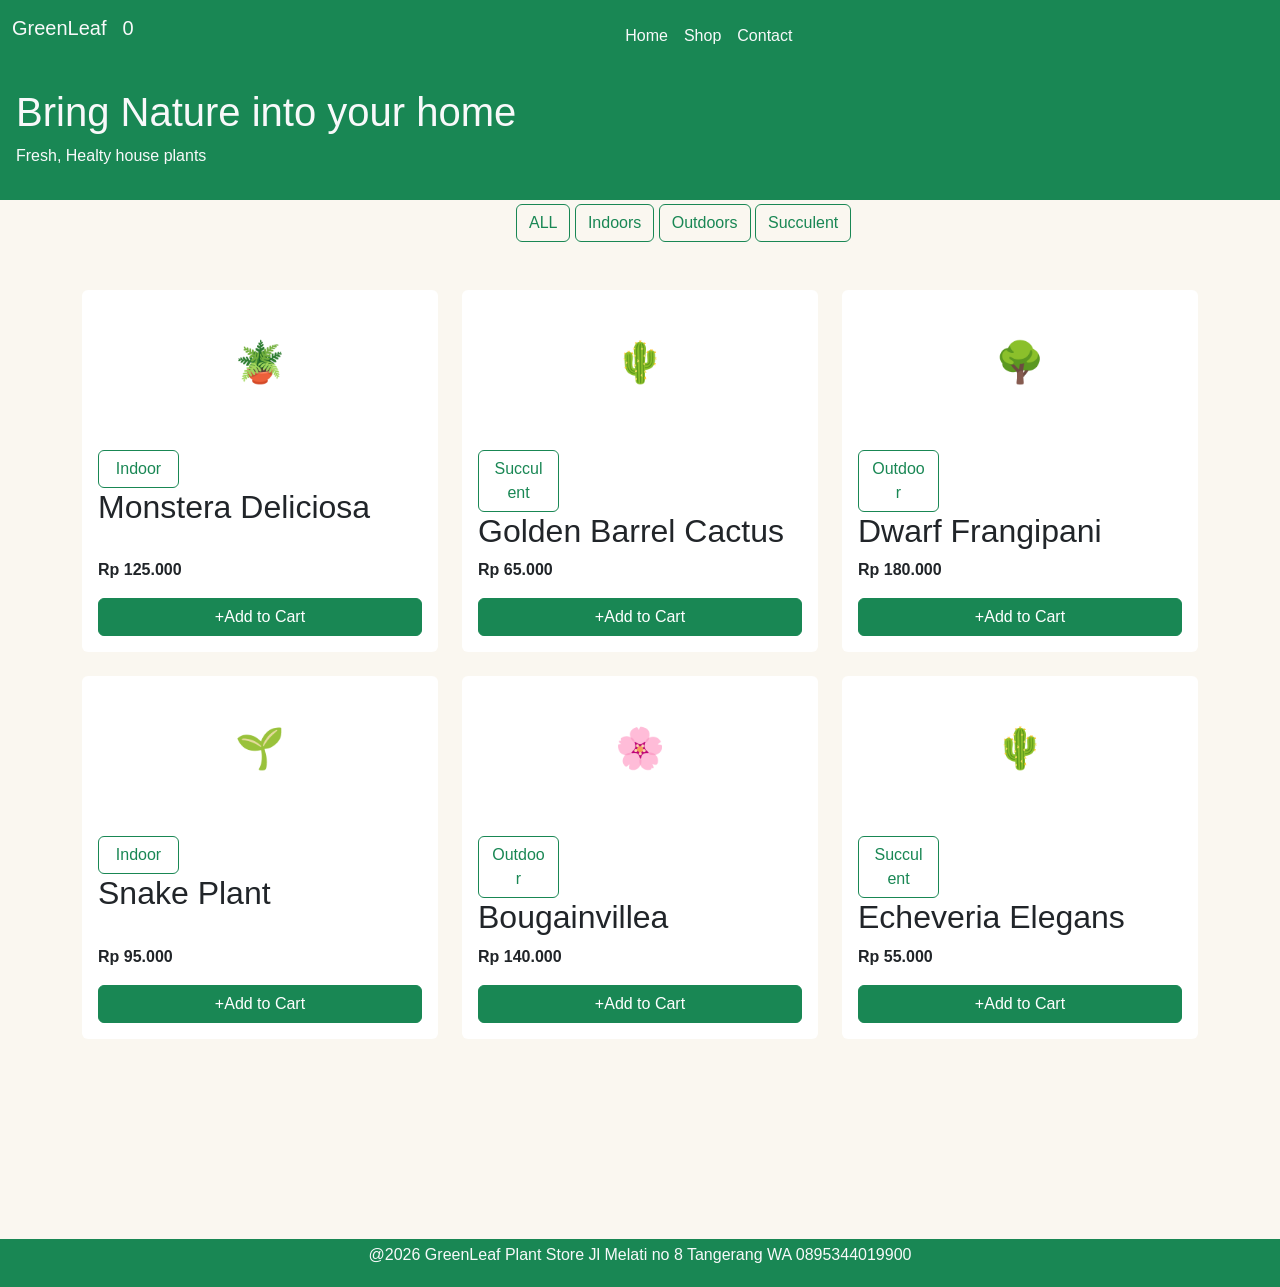
<file: UTS_00000137145_MARVELVALENXIUSGUNAWAN/UTS_00000137145_MARVELVALENXIUSGUNAWAN/index.html>
<!doctype html>
<html lang="en">

<head>
  <meta charset="utf-8">
  <meta name="viewport" content="width=device-width, initial-scale=1">
  <title>GreenLeaf Plant Store</title>

  <!-- Feature 1: Bootstrap loaded from the local offline lib/ folder (no CDN) -->
  <link rel="stylesheet" href="lib/bootstrap.min.css">
  <link rel="stylesheet" href="style.css">
</head>

<body style="margin: 0px;">

  <!-- ============ HEADER: navbar + brand + cart badge (Feature 1) ============ -->
  <!-- 🌿 GreenLeaf (For Brand)-->
  <header>
    <nav class="navbar navbar-expand-lg navbar-light bg-success">
      <div class="container-fluid">
        <button class="navbar-toggler" type="button" data-bs-toggle="collapse" data-bs-target="#navbarNav"
          aria-controls="navbarNav" aria-expanded="false" aria-label="Toggle navigation">
          <span class="navbar-toggler-icon"></span>
        </button>
        <p class="navbar-brand align-items-start text-light"> GreenLeaf </p>
        <p class="hitungan navbar-brand align-items-end text-light"> 0 </p>


        <div class="collapse navbar-collapse text-center justify-content-center" id="navbarNav">
          <ul class="navbar-nav align-items-center">
            <li class="nav-item">
              <a class="nav-link active text-light" aria-current="page" href="#">Home</a>
            </li>
            <li class="nav-item">
              <a class="nav-link text-light" href="#">Shop</a>
            </li>
            <li class="nav-item">
              <a class="nav-link text-light" href="#">Contact</a>
            </li>
          </ul>

        </div>
      </div>
    </nav>


    <div class="container-fluid bg-success p-3 m-0">
      <h1 class="text-light">Bring Nature into your home </h1>
      <p class="text-light">Fresh, Healty house plants</p>
    </div>
  </header>

  <main class="m-1">
    <div style="
      margin-left: 500px;
      
      " class="container ">
      <button id="semua" class="btn btn-outline-success"> ALL </button>
      <button id="indoors" class="btn btn-outline-success"> Indoors </button>
      <button id="outdoors"  class="btn btn-outline-success"> Outdoors </button>
      <button id="succulent"   class="btn btn-outline-success"> Succulent </button> 
    </div>
  </main>

  <div>

      <div id="box-utama" class="container my-5">
          <div class="row g-4">
  
             
          </div>
      </div>
      
    </div>

  <footer
  style="

  margin-top: 200px;
  "
   class="container-fluid bg-success p-1">
        <p class="text-light text-center">@2026 GreenLeaf Plant Store Jl Melati no 8 Tangerang WA 0895344019900</p>
      </div>
  </footer>

  <!-- Offline libraries (no CDN) -->
  <script src="lib/jquery-3.7.1.min.js"></script>
  <script src="lib/bootstrap.bundle.min.js"></script>
  <script src="script.js"></script>
</body>

</html>
</file>
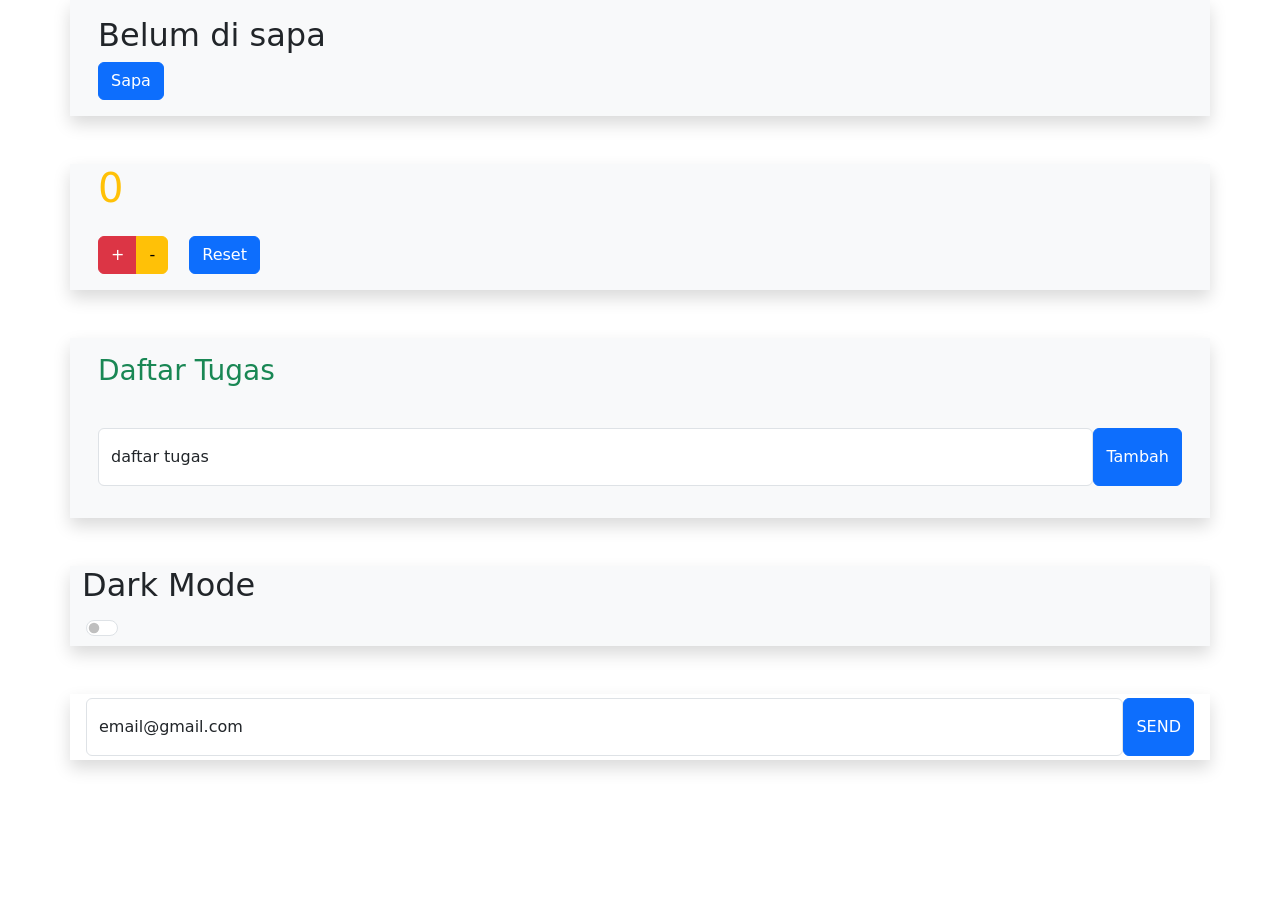
<file: UTS-BOOTSTRAP/layout.html>
<!DOCTYPE html>
<html lang="en">

<head>
  <meta charset="UTF-8">
  <meta name="viewport" content="width=device-width, initial-scale=1.0">
  <title>TESTING UI
  </title>
  <link href="https://cdn.jsdelivr.net/npm/bootstrap@5.0.2/dist/css/bootstrap.min.css" rel="stylesheet"
    integrity="sha384-EVSTQN3/azprG1Anm3QDgpJLIm9Nao0Yz1ztcQTwFspd3yD65VohhpuuCOmLASjC" crossorigin="anonymous">
</head>
<style>
  body {
    margin: 0;
  }
</style>

<body id="parent" class="">
  <div class="container shadow bg-light">
    <div class="p-3">
      <h2 class="" id="header"> Belum di sapa</h2>
      <button id="btn" class="btn btn-primary">Sapa</button>
    </div>
  </div>

  <div class="container shadow mt-5 bg-light">
    <h1 id="angka" class="text-warning w-70 ms-3">0</h1>
    <div class="btn-group p-3">
      <button id="x" class="btn btn-danger">+</button>
      <button id="y" class="btn btn-warning">-</button>

    </div>

    <button id="reset" class="btn btn-primary">Reset</button>
  </div>
  </div>

  <div class="container shadow mt-5 bg-light">
    <h3 class="text-success p-3"> Daftar Tugas </h3>

    <form class="p-3">
      <div class="form-floating d-flex">
        <input type="text" id="Assignment" class="form-control" placeholder="daftar tugas">
        <label class="form-label" for="Assignment"> daftar tugas</label>
        <button id="tambah" type="button" class="btn btn-primary">Tambah</button>

      </div>
      <ul id="list"></ul>


    </form>

  </div>

  <div class="container shadow mt-5 bg-light">
        <h2>Dark Mode</h2>

        <form class="p-1">
          <div class="form-check form-switch">
              <input 
              id="darkMode"
              role="switch"
              type="checkbox" class="form-check-input">
          </div>
        </form>
  </div>

  <div class="container shadow mt-5">
    <form id="email"  class="p-1" novalidate>
        <div class="form-floating d-flex">
            <input id="input"  class="form-control" type="email" placeholder="email@gmail.com" required>
            <label class="form-label"  type="label" for="input">email@gmail.com</label>
            <button class="btn btn-primary" type="submit">SEND</button>
        </div>
    </form>

    <p class="msg mt-2" id="pesan"></p>
  </div>
</body>

<script>

const form = document.getElementById("email");
const input = document.getElementById("input");
const pesan = document.getElementById("pesan");

form.addEventListener('submit', e => {
  if(!form.checkValidity()){
    pesan.textContent = "email salah";
    e.preventDefault()
  } 
  else{
    pesan.textContent = "email valid";
    e.preventDefault()
    input.disabled = true;
  }

  form.classList.add('was-validated')
  
})









const darkMode = document.getElementById("darkMode");
const parent = document.getElementById("parent");

darkMode.addEventListener("click", ()=>{
    if(darkMode.checked){
      parent.setAttribute("class", "bg-dark")
    }
    else if(!darkMode.checked){
      parent.setAttribute("class", "bg-light")
    }
})

  const a = document.getElementById('header');
  const b = document.getElementById('btn');

  console.log(a.getAttribute("class") ? "yes" : "kntl");
  let tombol = false;

  b.addEventListener("click", () => {
    tombol = !tombol;
    // a.innerHTML = tombol ? "Halo mas" : "Belum di sapa";
    // a.setAttribute("class", tombol ? "text-danger" : "text-dark");

    // Cara 2
    a.textContent = tombol ? "Halo mas" : "Belum di sapa";
    a.style.color = tombol ? "#1d4ed8" : "";
  })


  const p = document.getElementById("angka");
  console.log(p.textContent);


  // First Button
  const x = document.getElementById("x");
  x.addEventListener("click", () => {
    const current = parseInt(p.textContent);
    p.innerHTML = current + 1;

  })

  // Second Button
  const y = document.getElementById("y");
  y.addEventListener("click", () => {
    const current = parseInt(p.textContent);
    p.innerHTML = current - 1;

  })

  // Reset Button
  const reset = document.getElementById("reset");

  reset.addEventListener("click", () => {
    const current = parseInt(p.textContent);
    p.innerHTML = "0";
  })


  const tambahNode = document.getElementById("tambah");
  const CurrentNode = document.getElementById("Assignment");

  const list = document.getElementById("list");
  tambahNode.addEventListener("click", () => {
    const teks = CurrentNode.value.trim();
    if (!teks) return "gagal fetch data";

    const li = document.createElement('li');
    li.addEventListener('click', () => li.remove());

    li.textContent = teks;
    list.appendChild(li);
    CurrentNode.value='';

  })




</script>

</html>
</file>
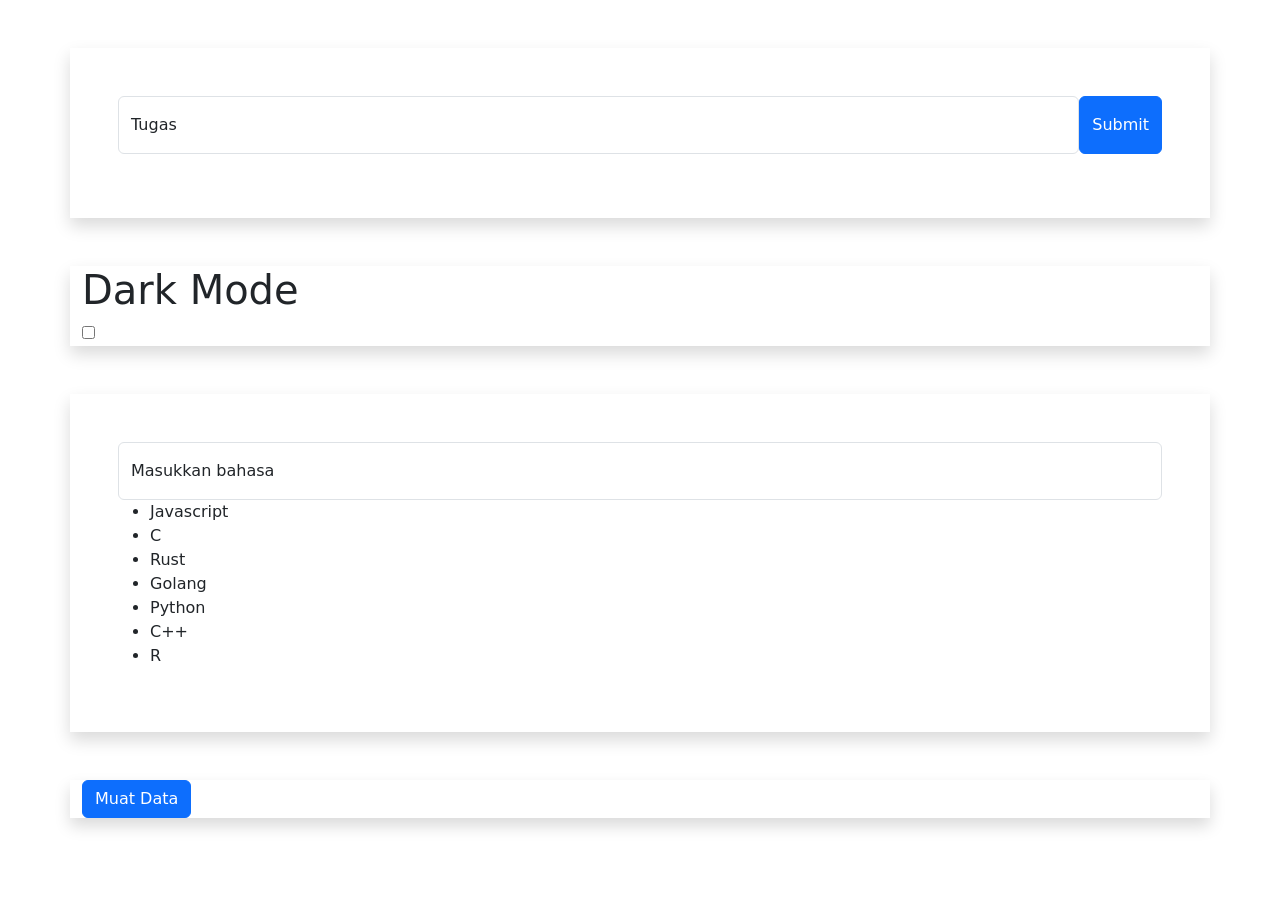
<file: UTS-BOOTSTRAP/layout2.html>
<!DOCTYPE html>
<html lang="en">

<head>
    <meta charset="UTF-8">
    <meta name="viewport" content="width=device-width, initial-scale=1.0">
    <title>Testing Another UI</title>
    <link href="https://cdn.jsdelivr.net/npm/bootstrap@5.0.2/dist/css/bootstrap.min.css" rel="stylesheet"
        integrity="sha384-EVSTQN3/azprG1Anm3QDgpJLIm9Nao0Yz1ztcQTwFspd3yD65VohhpuuCOmLASjC" crossorigin="anonymous">
</head>

<body id="body">
    <div id="kotak" class="container shadow mt-5 p-5 ">
        <form id="anjay">
            <div class="form-floating d-flex">
                <input id="tugas" type="text" class="form-control" placeholder="Tugas" required>
                <label class="form-label" id="tugas">Tugas</label>
                <button class="btn btn-primary" type="submit">Submit</button>
            </div>

        </form>
        <ul id="Daftar-Tugas" class="container">

        </ul>
    </div>


    <div class="container shadow mt-5 ">
        <h1> Dark Mode</h1>
        <form id="isi">
            <input id="input" type="checkbox">
        </form>
    </div>

    <div class="container shadow mt-5 p-5">
        <form class="form-floating">
            <input class="form-control" id="x" type="text" placeholder="Masukkan bahasa">
            <label for="x" class="form-label">Masukkan bahasa</label>
        </form>

        <ul id="y">
            <li>Javascript</li>
            <li>C</li>
            <li>Rust</li>
            <li>Golang</li>
            <li>Python</li>
            <li>C++</li>
            <li>R</li>
        </ul>

    </div>


    <div class="container shadow mt-5">
        <button id="muat-data" class="btn btn-primary"> Muat Data </button>
        <p class="text-primary" id="message"></p>
        <ul id="keranjang"></ul>
    </div>


</body>

<script>
    const link = "https://jsonplaceholder.typicode.com/users";
    const keranjang = document.getElementById("keranjang");



    async function anjay() {
        keranjang.innerHTML = "";

        try {
            const simpan = await fetch(link);
            const receive = await simpan.json();


            receive.forEach((data, index) => {
                const isiKeranjang = document.createElement("li")

                isiKeranjang.textContent = data.name;
                keranjang.appendChild(isiKeranjang);
            })

        } catch (err) {
            const message = document.getElementById("message");
            message.textContent = "Error Mas....";
        };

    }

    const successor = document.getElementById("muat-data");
    let toggler = false;


    successor.addEventListener('click', () => {
        const message = document.getElementById("message");

        if (!toggler) {
            message.textContent = "memuat data....";

            setTimeout(() => {
                anjay();
            }, 900);

            setTimeout(() => {
                message.textContent = " ";
            }, 900)
            toggler = true;
        }
        else {
            keranjang.innerHTML = "";
            toggler = false;
        }

    })



















    const bahasa = document.getElementById("x");
    const DaftarBahasa = document.querySelectorAll("#y li");

    // map cuma bisa untuk array kalo node list biasana harus pake for eadch
    // metode berikut adalah metode mengubah node list menjadi array
    [...DaftarBahasa].map((bahasa, index) => {
        console.log(bahasa.textContent);
    })

    bahasa.addEventListener('input', () => {
        const match = bahasa.value.toLowerCase();

        DaftarBahasa.forEach((item) => {
            const namaBahasa = item.textContent.toLowerCase();

            if (namaBahasa.includes(match)) {
                // Fungsi buat reset none
                item.style.display = "";
            }

            else {
                item.style.display = "none"
            }
        });

    });




    const check = document.getElementById("input");
    const body = document.getElementById("body");

    // Local
    const saveMode = localStorage.getItem("darkMode");

    if (saveMode === "true") {
        body.classList.add("bg-dark");
        check.checked = true;
    }

    check.addEventListener('click', () => {
        if (check.checked) {
            body.classList.add("bg-dark");
            localStorage.setItem("darkMode", "true");

        }

        else {
            body.classList.remove("bg-dark");
            localStorage.setItem("darkMode", "false");

        }
    })


    const form = document.getElementById("anjay");
    const input = document.getElementById("tugas");
    const List = document.getElementById("Daftar-Tugas");
    const kotak = document.getElementById("kotak");

    console.log(form, input, List, kotak);
    form.addEventListener('submit', e => {

        if (!input) return;
        const node = document.createElement('li');
        const hapus = document.createElement('button');

        hapus.textContent = "Hapus";
        hapus.classList.add("btn");
        hapus.classList.add("delete-btn");
        hapus.classList.add("btn-danger");
        hapus.classList.add("ms-2");
        hapus.classList.add("my-2");

        hapus.type = 'button';


        node.textContent = input.value;
        List.appendChild(node);
        node.appendChild(hapus);
        saveTugas();

        input.value = "";
        e.preventDefault();


    })

    List.addEventListener('click', e => {
        const tombol = e.target.closest('.delete-btn');
        if (!tombol) return;

        tombol.parentElement.remove();
        saveTugas();
    })

    function saveTugas() {
        localStorage.setItem("Daftar-Tugas", List.innerHTML);
    }
    List.innerHTML = localStorage.getItem("Daftar-Tugas");

</script>

</html>
</file>
<file: UTS_00000137145_MARVELVALENXIUSGUNAWAN/UTS_00000137145_MARVELVALENXIUSGUNAWAN/style.css>
/* =========================================================
   GreenLeaf Plant Store — custom styling (Feature 1 rubric:
   "custom styling beyond Bootstrap defaults")
   ========================================================= */

:root {
  --green-dark: #2f5233;
  --green: #4c8c4a;
  --green-light: #e9f3e6;
  --cream: #faf7f0;
}

body {
  margin: 0;
  font-family: "Segoe UI", Arial, sans-serif;
  background: var(--cream);
  color: #233023;
}
</file>
